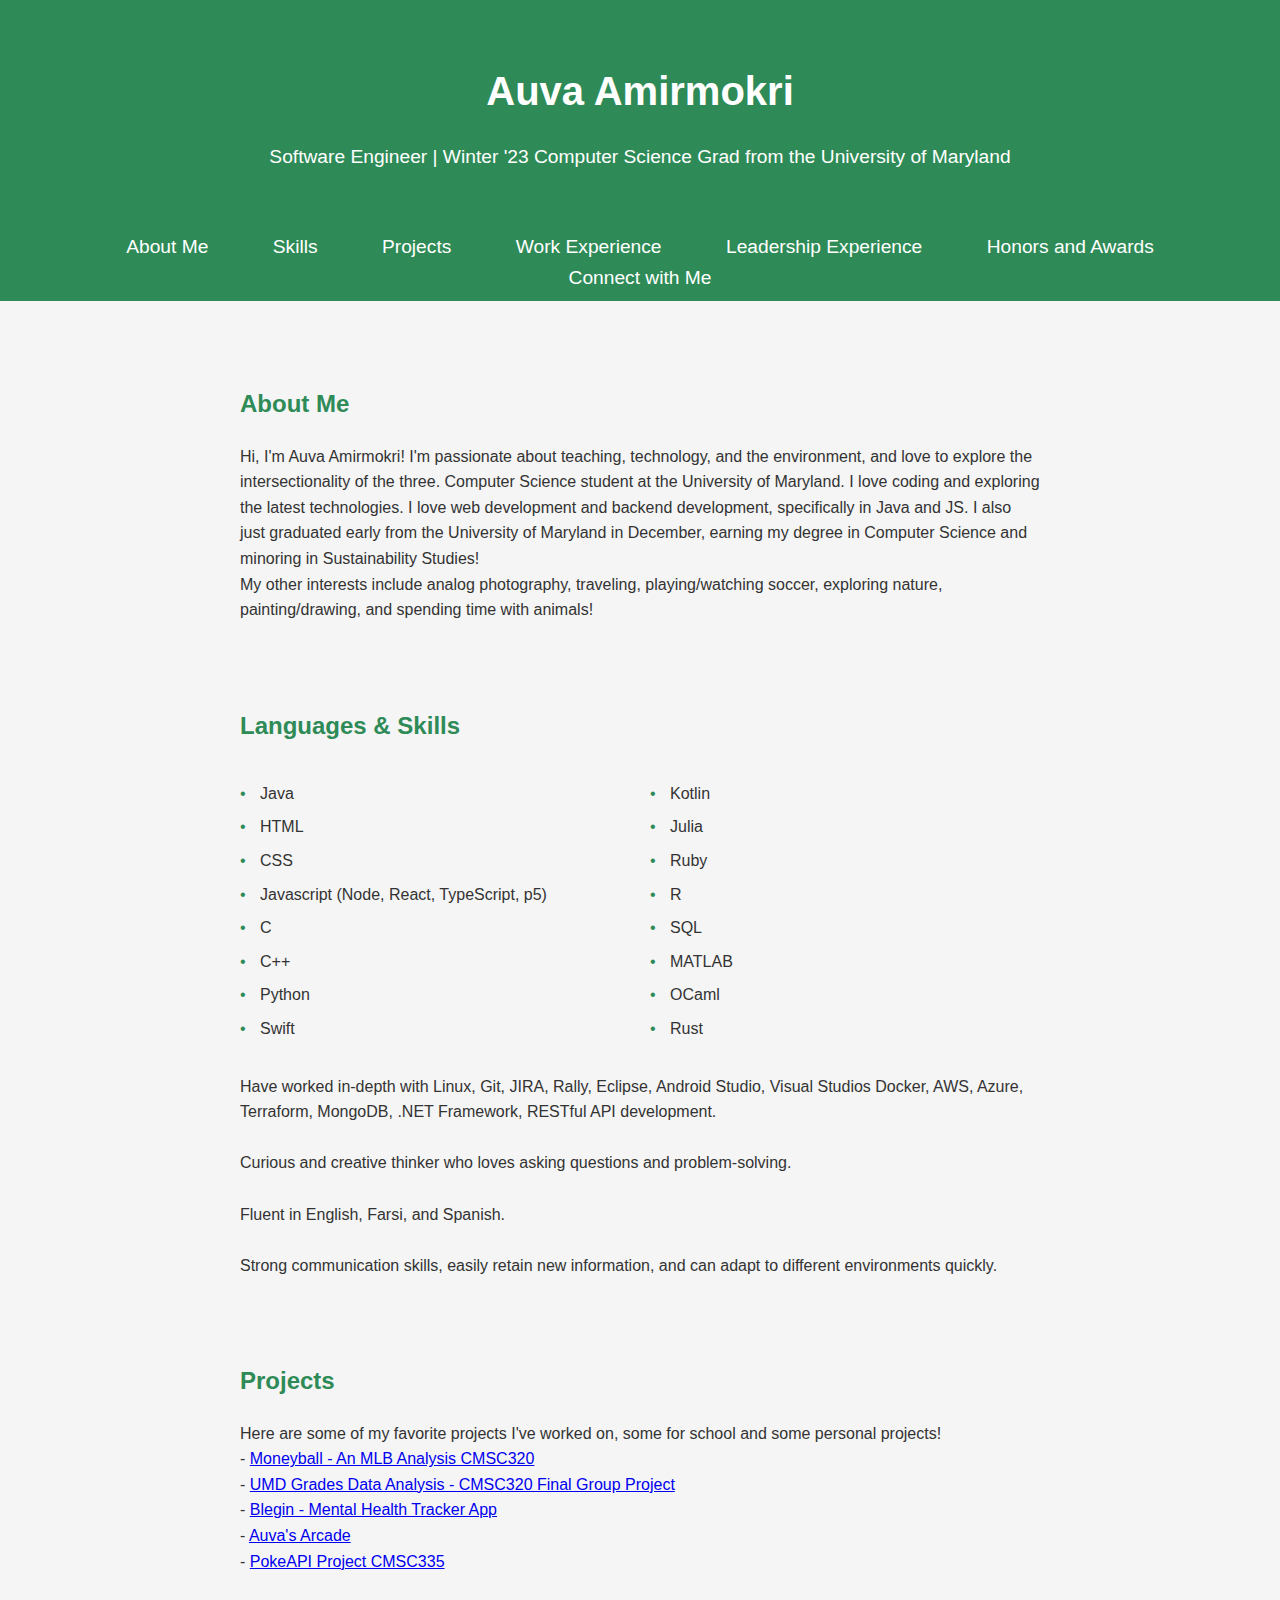
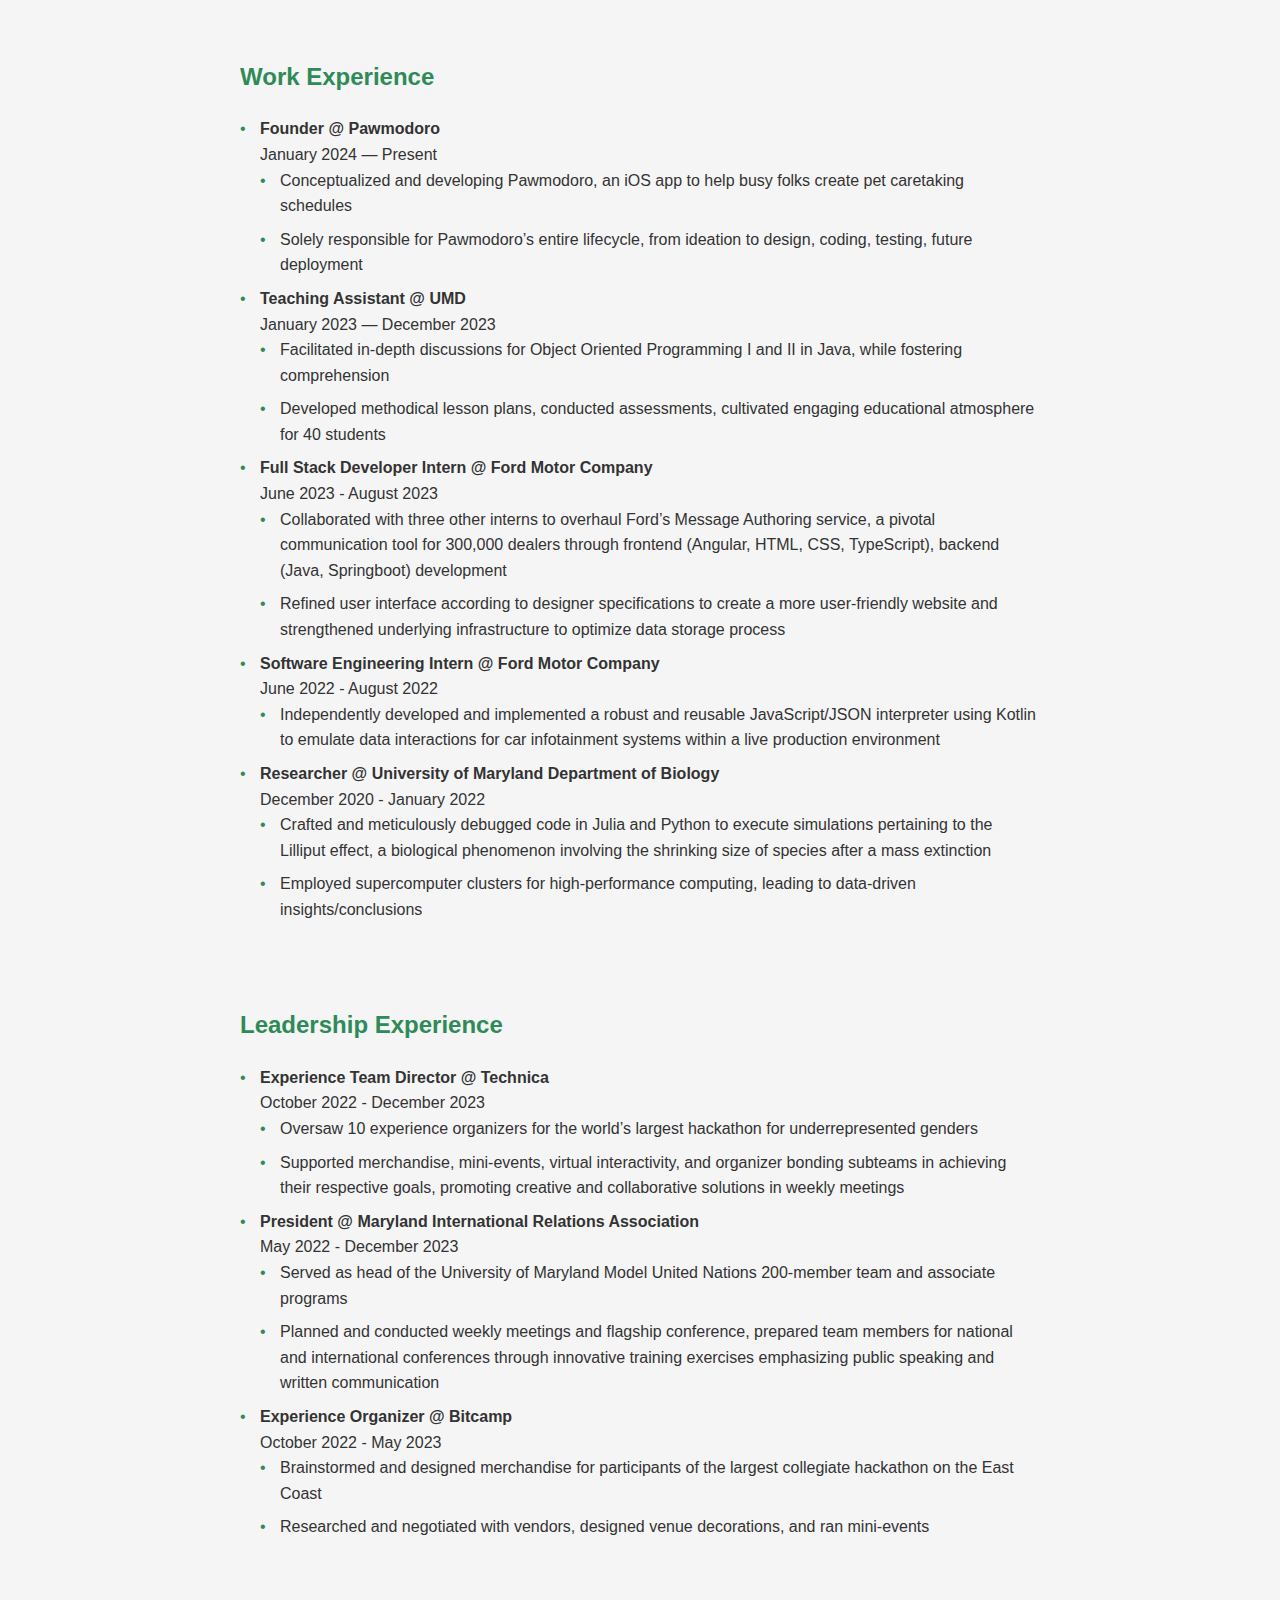
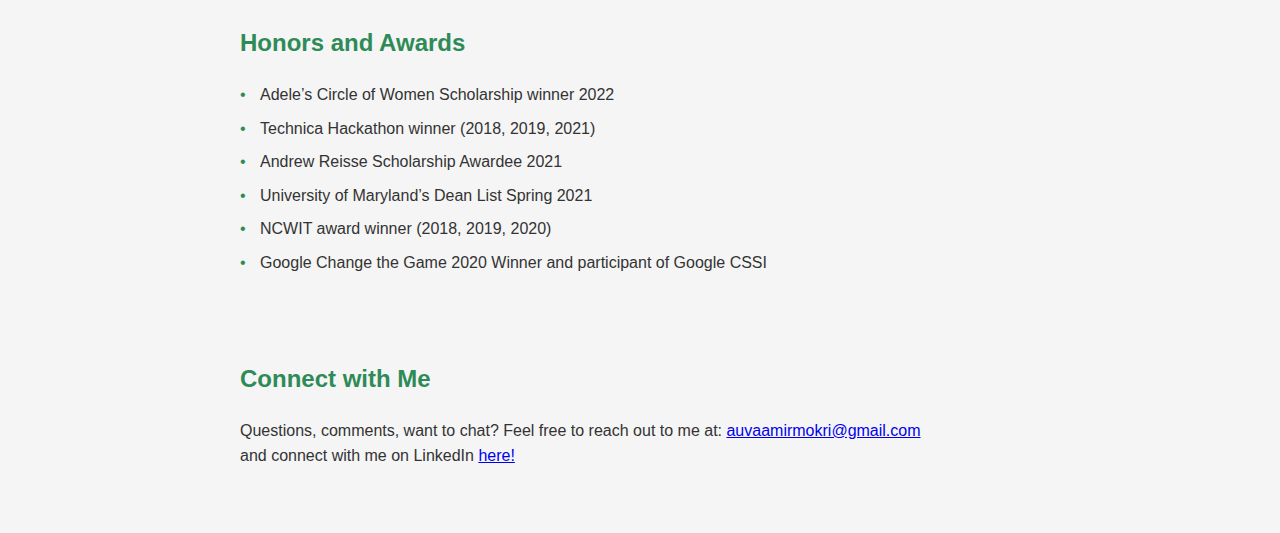
<file: index.html>
<!DOCTYPE html>
<html lang="en">

<head>
  <meta charset="UTF-8">
  <meta name="viewport" content="width=device-width, initial-scale=1.0">
  <title>Auva Amirmokri</title>
  <!-- Add image -->
  <link rel="stylesheet" href="style.css">
</head>

<body>
  <header>
    <h1>Auva Amirmokri</h1>
    <p>Software Engineer | Winter '23 Computer Science Grad from the University of Maryland</p>
  </header>
  <nav>
    <ul>
      <li><a href="#about">About Me</a></li>
      <li><a href="#skills">Skills</a></li>
      <li><a href="#projects">Projects</a></li>
      <li><a href="#work-experience">Work Experience</a></li>
      <li><a href="#leadership">Leadership Experience</a></li>
      <li><a href="#awards">Honors and Awards</a></li>
      <li><a href="#connect">Connect with Me</a></li>
    </ul>
  </nav>
  <main>
    <section id="about">
      <h2>About Me</h2>
      <p>
        Hi, I'm Auva Amirmokri! I'm passionate about teaching, technology, and the environment, and love to explore the
        intersectionality of the three. Computer Science student at the University of Maryland. 
        I love coding and exploring the latest technologies. I love web development and backend development,
        specifically in Java and JS. I also just graduated early from the University of Maryland in December, earning my degree in 
        Computer Science and minoring in Sustainability Studies!
        <br> My other interests include analog photography, traveling, playing/watching soccer, exploring nature, 
        painting/drawing, and spending time with animals! 
      </p>
    </section>
    <section id="skills">
      <h2>Languages & Skills</h2>
      <div class="skills-grid">
        <div class="skills-column">
          <ul>
            <li>Java</li>
            <li>HTML</li>
            <li>CSS</li>
            <li>Javascript (Node, React, TypeScript, p5)</li>
            <li>C</li>
            <li>C++</li>
            <li>Python</li>
            <li>Swift</li>
          </ul>
        </div>
        <div class="skills-column">
          <ul>
            <li>Kotlin</li>
            <li>Julia</li>
            <li>Ruby</li>
            <li>R</li>
            <li>SQL</li>
            <li>MATLAB</li>
            <li>OCaml</li>
            <li>Rust</li>
          </ul>
        </div>
      </div>
      <p>
        Have worked in-depth with Linux, Git, JIRA, Rally, Eclipse, Android Studio, Visual Studios
        Docker, AWS, Azure, Terraform, MongoDB, .NET Framework, RESTful API development.
        <br>
        <br>
        Curious and creative thinker who loves asking questions and problem-solving.
        <br><br>
        Fluent in English, Farsi, and Spanish.
        <br><br>
        Strong communication skills, easily retain new information, and can adapt to different environments quickly.
      </p>
    </section>
    <section id="projects">
      <h2>Projects</h2>
      <p>
        Here are some of my favorite projects I've worked on, some for school and some personal projects!
        <br>
        - <a href="auva_datascience_proj.html">Moneyball - An MLB Analysis CMSC320</a>
        <br>
        - <a href="finalgroupproj.html">UMD Grades Data Analysis - CMSC320 Final Group Project</a>
        <br>
        - <a href="https://devpost.com/software/blegin">Blegin - Mental Health Tracker App</a>
        <br>
        - <a href="https://auvas-arcade.glitch.me/index.html?count=">Auva's Arcade</a> 
        <br>
        - <a href="https://github.com/auva127/CMSC335Final">PokeAPI Project CMSC335</a>
      </p>
    </section>
    <section id="work-experience">
      <h2>Work Experience</h2>
      <ul>

        <li>
          <strong>Founder @ Pawmodoro</strong>
          <br>
          January 2024 — Present
          <ul>
            <li> Conceptualized and developing Pawmodoro, an iOS app to help busy folks create pet caretaking schedules</li>
            <li> Solely responsible for Pawmodoro’s entire lifecycle, from ideation to design, coding, testing, future deployment</li>
          </ul>
        </li>

        <li>
          <strong>Teaching Assistant @ UMD</strong>
          <br>
          January 2023 — December 2023
          <ul>
            <li> Facilitated in-depth discussions for Object Oriented Programming I and II in Java, while fostering comprehension </li>
            <li> Developed methodical lesson plans, conducted assessments, cultivated engaging educational atmosphere for 40 students</li>
          </ul>
        </li>

        <li>
          <strong>Full Stack Developer Intern @ Ford Motor Company</strong>
          <br>
          June 2023 - August 2023
          <ul>
            <li>Collaborated with three other interns to overhaul Ford’s Message Authoring service, a pivotal communication tool for 300,000 dealers through frontend (Angular, HTML, CSS, TypeScript), backend (Java, Springboot) development</li>
            <li>Refined user interface according to designer specifications to create a more user-friendly website and strengthened underlying infrastructure to optimize data storage process
            </li>
          </ul>
        </li>

        <li>
          <strong>Software Engineering Intern @ Ford Motor Company</strong>
          <br>
          June 2022 - August 2022
          <ul>
            <li>Independently developed and implemented a robust and reusable JavaScript/JSON interpreter using Kotlin to emulate data interactions for car infotainment systems within a live production environment
            </li>
          </ul>
        </li>
       
        <li>
          <strong>Researcher @ University of Maryland Department of Biology</strong>
          <br>
          December 2020 - January 2022
          <ul>
            <li>Crafted and meticulously debugged code in Julia and Python to execute simulations pertaining to the Lilliput effect, a biological phenomenon involving the shrinking size of species after a mass extinction
            </li>
            <li>Employed supercomputer clusters for high-performance computing, leading to data-driven insights/conclusions
            </li>
          </ul>
        </li>


        <!-- Add more work experiences here -->
      </ul>
    </section>
    <section id="leadership">
      <h2>Leadership Experience</h2>
      <ul>

        <li>
          <strong>Experience Team Director @ Technica</strong>
          <br>
          October 2022 - December 2023
          <ul>
            <li>Oversaw 10 experience organizers for the world’s largest hackathon for underrepresented genders</li>
            <li>Supported merchandise, mini-events, virtual interactivity, and organizer bonding subteams in achieving their respective goals, promoting creative and collaborative solutions in weekly meetings</li>
          </ul>
        </li>

        <li>
          <strong>President @ Maryland International Relations Association</strong>
          <br>
          May 2022 - December 2023
          <ul>
            <li>Served as head of the University of Maryland Model United Nations 200-member team and associate programs</li>
            <li>Planned and conducted weekly meetings and flagship conference, prepared team members for national and international conferences through innovative training exercises emphasizing public speaking and written communication</li>
          </ul>
        </li>
        <li>
          <strong>Experience Organizer @ Bitcamp</strong>
          <br>
          October 2022 - May 2023
          <ul>
            <li>Brainstormed and designed merchandise for participants of the largest collegiate hackathon on the East Coast</li>
            <li>Researched and negotiated with vendors, designed venue decorations, and ran mini-events</li>
          </ul>
        </li>
        
      </ul>
    </section>
    <section id="awards">
      <h2>Honors and Awards</h2>
      <ul>
        <li>Adele’s Circle of Women Scholarship winner 2022</li>
        <li>Technica Hackathon winner (2018, 2019, 2021)</li>
        <li>Andrew Reisse Scholarship Awardee 2021</li>
        <li>University of Maryland’s Dean List Spring 2021</li>
        <li>NCWIT award winner (2018, 2019, 2020)</li>
        <li>Google Change the Game 2020 Winner and participant of Google CSSI</li>
      </ul>
    </section>
    <section id="connect">
      <h2>Connect with Me</h2>
      <p>
        Questions, comments, want to chat? Feel free to reach out to me at:
        <a href="mailto:auvaamirmokri@gmail.com">auvaamirmokri@gmail.com</a><br>
        and connect with me on LinkedIn <a href="https://www.linkedin.com/in/auva-amirmokri/">here!</a>
      </p>
    </section>
  </main>
</body>

</html>
</file>
<file: style.css>
body {
    background-color: #f5f5f5; /* off-white */
    color: #333; /* dark gray */
    font-family: "Helvetica", Arial, sans-serif;
    line-height: 1.6;
    margin: 0;
    padding: 0;
  }
  
  header {
    text-align: center;
    background-color: #2e8b57; /* forest green */
    color: #fff; /* white */
    padding: 2rem 0;
  }
  
  header h1 {
    font-size: 2.5rem;
    margin-bottom: 0.5rem;
  }
  
  header p {
    font-size: 1.2rem;
  }
  
  main {
    max-width: 800px;
    margin: 0 auto;
    padding: 2rem;
  }
  
  nav {
    background-color: #2e8b57; /* forest green */
    text-align: center;
    padding: 0.5rem 0;
  }
  
  nav ul {
    margin: 0;
    padding: 0;
    list-style: none;
  }
  
  nav li {
    display: inline-block;
    margin: 0 10px;
  }
  
  nav a {
    color: #fff; /* white */
    text-decoration: none;
    font-size: 1.2rem;
    padding: 10px 20px;
    border-radius: 5px;
    transition: background-color 0.3s ease;
  }
  
  nav a:hover {
    background-color: #3dc1d3; /* light blue on hover */
  }
  
  section {
    margin-bottom: 2rem;
    padding-top: 2rem; /* Additional spacing on top of each section */
  }
  
  section h2 {
    color: #2e8b57; /* forest green */
  }
  
  ul {
    list-style: none;
    padding-left: 20px; /* Indent the bullet points */
  }
  
  li {
    margin-bottom: 0.5rem;
    position: relative;
  }
  
  /* Style the bullet points */
  li::before {
    content: "\2022"; /* Unicode for the bullet point symbol */
    position: absolute;
    left: -20px;
    color: #2e8b57; /* forest green */
  }
  
  /* Media query for mobile responsiveness */
  @media screen and (max-width: 768px) {
    header {
      padding: 1rem 0;
    }
  
    header h1 {
      font-size: 2rem;
    }
}

/* Add this new CSS to create the grid layout for the skills section */
.skills-grid {
    display: grid;
    grid-template-columns: repeat(2, 1fr);
    gap: 20px;
  }
  
  /* Optional: Style the skills columns further if needed */
  .skills-column {
    /* Add any additional styling you want */
  }
</file>
